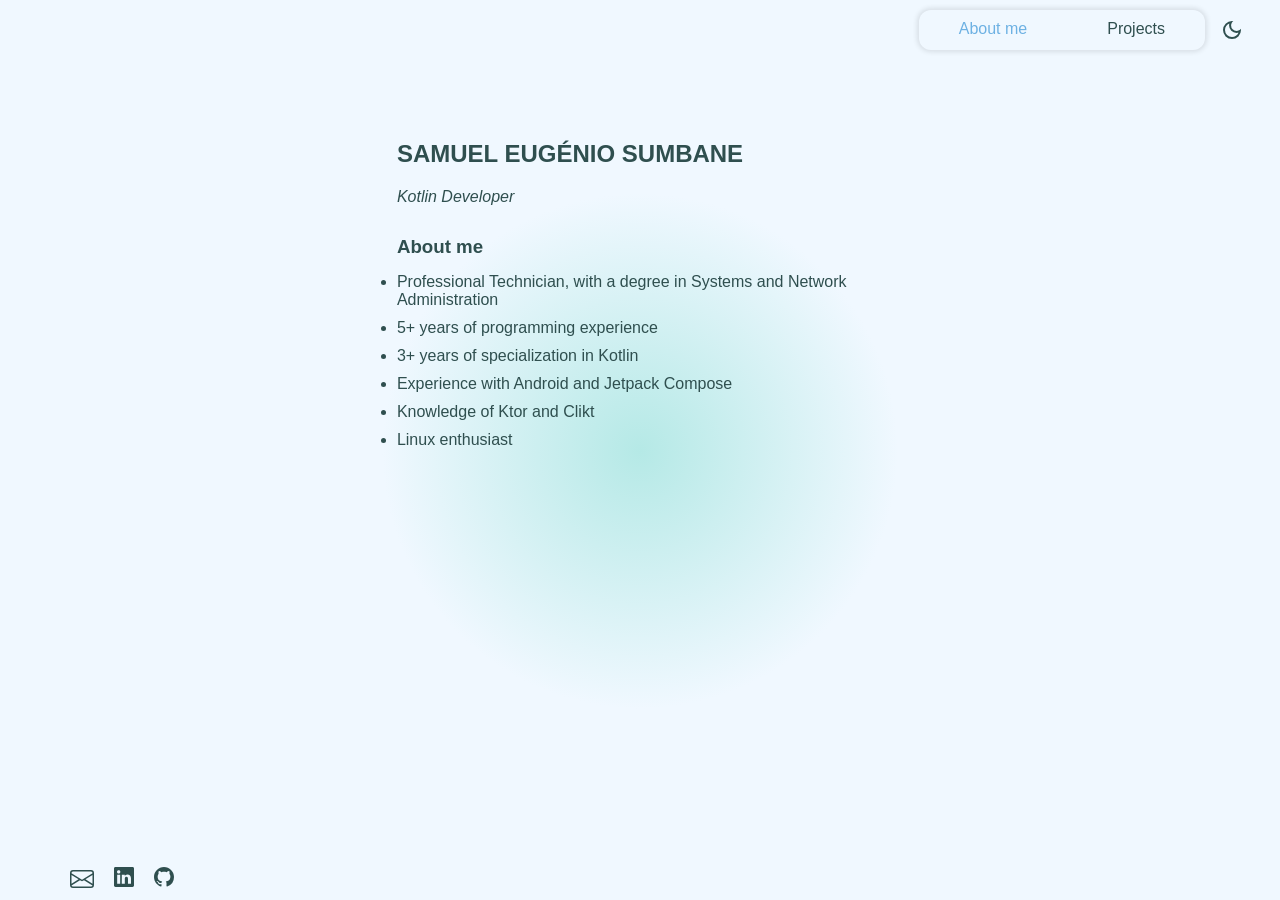
<file: index.html>
<!DOCTYPE html>
<html lang="en">
  <head>
    <meta charset="UTF-8">
    <meta name="viewport" content="width=device-width, initial-scale=1">
    <meta
      name="description"
      content="Portfolio of Samuel Eugénio Sumbane, a programmer specializing in Kotlin. Learn about my projects and experience"
    >
    <meta name="author" content="Samuel Sumbane">
    <meta name="robots" content="index, follow">
    <meta property="og:type" content="website">
    <meta property="og:title" content="Samuel Eugénio Sumbane — Kotlin Developer">
    <meta
      property="og:description"
      content="Portfolio of Samuel Eugénio Sumbane, a programmer specializing in Kotlin. Learn about my projects and experience."
    >
    <meta property="og:image" content="src/images/samuel.ico">
    <title>Samuel Eugénio Sumbane - Kotlin Developer</title>
    <link href="styles/style.css" rel="stylesheet">
    <link href="styles/media_queries.css" rel="stylesheet">
    <link rel="shortcut icon" href="src/images/samuel.ico" type="image/x-icon">
    <script type="text/javascript" src="src/scripts/script.js" defer></script>
  </head>
  <body class="">
  
    <nav>
      <ul>
        <li><a href="index.html" id="active">About me</a></li>
        <li><a href="projects.html">Projects</a></li>
      </ul>

      <button id="switch-theme">
        <svg xmlns="http://www.w3.org/2000/svg" height="24px" viewBox="0 -960 960 960" width="24px" fill="#e3e3e3"><path d="M480-120q-150 0-255-105T120-480q0-150 105-255t255-105q14 0 27.5 1t26.5 3q-41 29-65.5 75.5T444-660q0 90 63 153t153 63q55 0 101-24.5t75-65.5q2 13 3 26.5t1 27.5q0 150-105 255T480-120Zm0-80q88 0 158-48.5T740-375q-20 5-40 8t-40 3q-123 0-209.5-86.5T364-660q0-20 3-40t8-40q-78 32-126.5 102T200-480q0 116 82 198t198 82Zm-10-270Z"/></svg>
        <svg xmlns="http://www.w3.org/2000/svg" height="24px" viewBox="0 -960 960 960" width="24px" fill="#e3e3e3"><path d="M565-395q35-35 35-85t-35-85q-35-35-85-35t-85 35q-35 35-35 85t35 85q35 35 85 35t85-35Zm-226.5 56.5Q280-397 280-480t58.5-141.5Q397-680 480-680t141.5 58.5Q680-563 680-480t-58.5 141.5Q563-280 480-280t-141.5-58.5ZM200-440H40v-80h160v80Zm720 0H760v-80h160v80ZM440-760v-160h80v160h-80Zm0 720v-160h80v160h-80ZM256-650l-101-97 57-59 96 100-52 56Zm492 496-97-101 53-55 101 97-57 59Zm-98-550 97-101 59 57-100 96-56-52ZM154-212l101-97 55 53-97 101-59-57Zm326-268Z"/></svg>
      </button>
    </nav> 
    
    <main>
      <section>
        <h1>SAMUEL EUGÉNIO SUMBANE</h1>
        <p id="kotlin_developer">Kotlin Developer</p>
        <h3>About me</h3>
        <ul>
          <li>Professional Technician, with a degree in Systems and Network Administration</li>
          <li>5+ years of programming experience</li>
          <li>3+ years of specialization in Kotlin</li>
          <li>Experience with Android and Jetpack Compose</li>
          <li>Knowledge of Ktor and Clikt</li>
          <li>Linux enthusiast</li>
        </ul>
      </section>
    </main>
  
    <footer>
      <ul>
        <li>
          <a href="mailto:samuelsumbane143@gmail.com"
            aria-label="Send email to Samuel Sumbane"
          >
            <svg xmlns="http://www.w3.org/2000/svg" width="24" height="24" fill="currentColor" class="bi bi-envelope" viewBox="0 0 16 16">
              <path d="M0 4a2 2 0 0 1 2-2h12a2 2 0 0 1 2 2v8a2 2 0 0 1-2 2H2a2 2 0 0 1-2-2V4Zm2-1a1 1 0 0 0-1 1v.217l7 4.2 7-4.2V4a1 1 0 0 0-1-1H2Zm13 2.383-4.708 2.825L15 11.105V5.383Zm-.034 6.876-5.64-3.471L8 9.583l-1.326-.795-5.64 3.47A1 1 0 0 0 2 13h12a1 1 0 0 0 .966-.741ZM1 11.105l4.708-2.897L1 5.383v5.722Z"/>
            </svg>
          </a>
        </li>

        <li>
          <a href="https://www.linkedin.com/in/samuel-sumbane-a689862b3" target="_blank">
            <svg xmlns="http://www.w3.org/2000/svg" width="20" height="20" fill="currentColor" class="bi bi-linkedin" viewBox="0 0 16 16">
              <path d="M0 1.146C0 .513.526 0 1.175 0h13.65C15.474 0 16 .513 16 1.146v13.708c0 .633-.526 1.146-1.175 1.146H1.175C.526 16 0 15.487 0 14.854V1.146zm4.943 12.248V6.169H2.542v7.225h2.401zm-1.2-8.212c.837 0 1.358-.554 1.358-1.248-.015-.709-.52-1.248-1.342-1.248-.822 0-1.359.54-1.359 1.248 0 .694.521 1.248 1.327 1.248h.016zm4.908 8.212V9.359c0-.216.016-.432.08-.586.173-.431.568-.878 1.232-.878.869 0 1.216.662 1.216 1.634v3.865h2.401V9.25c0-2.22-1.184-3.252-2.764-3.252-1.274 0-1.845.7-2.165 1.193v.025h-.016a5.54 5.54 0 0 1 .016-.025V6.169h-2.4c.03.678 0 7.225 0 7.225h2.4z"/>
            </svg>
          </a>
        </li>

        <li>
          <a id="github" href="https://github.com/samuelsumbane" target="_blank">
            <svg xmlns="http://www.w3.org/2000/svg" width="20" height="20" fill="currentColor" class="bi bi-github" viewBox="0 0 16 16">
              <path d="M8 0C3.58 0 0 3.58 0 8c0 3.54 2.29 6.53 5.47 7.59.4.07.55-.17.55-.38 0-.19-.01-.82-.01-1.49-2.01.37-2.53-.49-2.69-.94-.09-.23-.48-.94-.82-1.13-.28-.15-.68-.52-.01-.53.63-.01 1.08.58 1.23.82.72 1.21 1.87.87 2.33.66.07-.52.28-.87.51-1.07-1.78-.2-3.64-.89-3.64-3.95 0-.87.31-1.59.82-2.15-.08-.2-.36-1.02.08-2.12 0 0 .67-.21 2.2.82.64-.18 1.32-.27 2-.27.68 0 1.36.09 2 .27 1.53-1.04 2.2-.82 2.2-.82.44 1.1.16 1.92.08 2.12.51.56.82 1.27.82 2.15 0 3.07-1.87 3.75-3.65 3.95.29.25.54.73.54 1.48 0 1.07-.01 1.93-.01 2.2 0 .21.15.46.55.38A8.012 8.012 0 0 0 16 8c0-4.42-3.58-8-8-8z"/>
            </svg>
          </a>
        </li>
      </ul>
    </footer>
    
  </body>
</html>
</file>
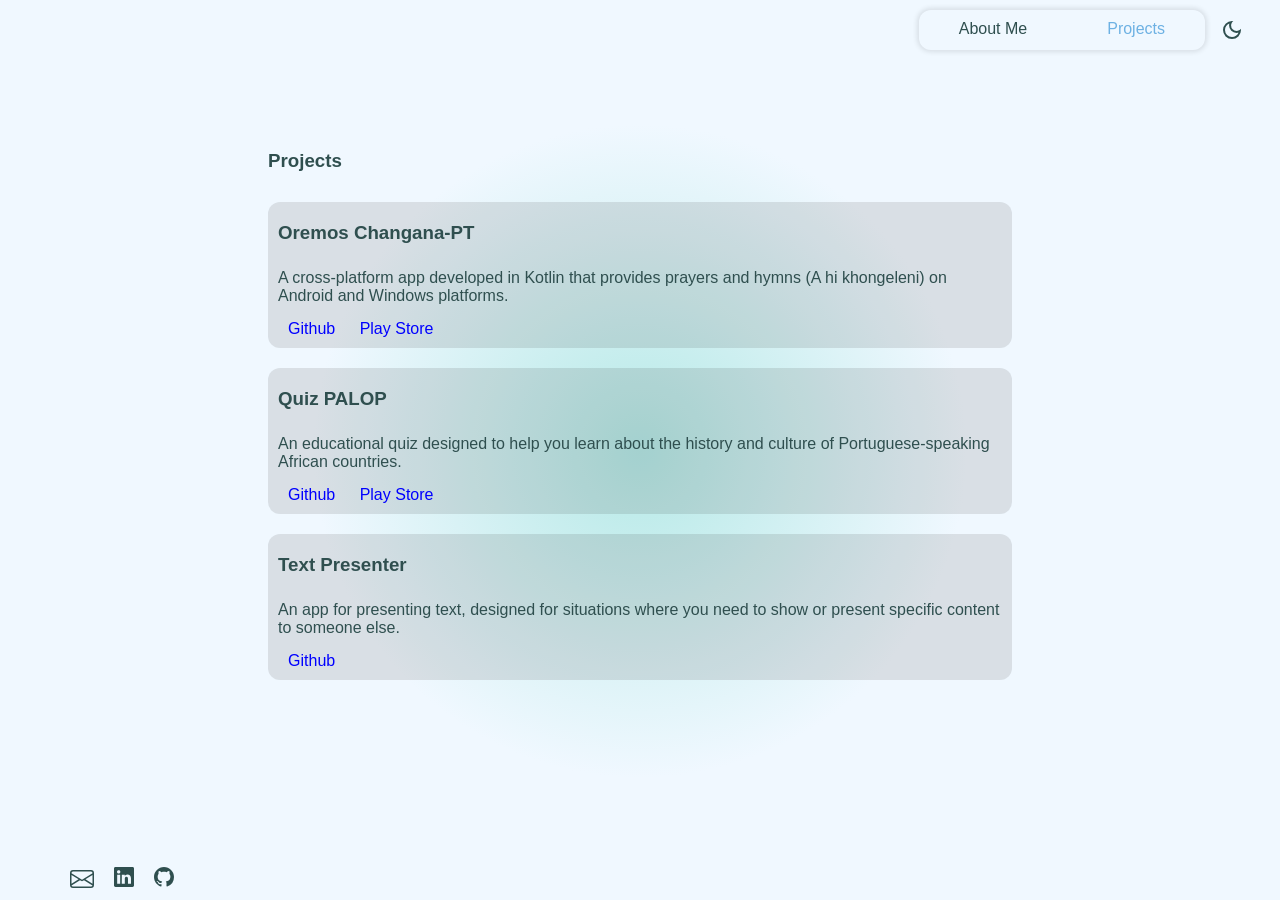
<file: projects.html>
<!DOCTYPE html>
<html lang="en">
  <head>
    <meta charset="UTF-8">
    <meta name="viewport" content="width=device-width, initial-scale=1">
    <meta
      name="description"
      content="Discover the projects developed by Samuel Sumbane, including Android apps, Compose, cross-platform apps, and CLI tools."
    >
    <meta property="og:type" content="website">
    <meta property="og:title" content="Samuel Eugénio Sumbane — Kotlin Developer">
    <meta
      property="og:description"
      content="Portfolio of Samuel Eugénio Sumbane, a programmer specializing in Kotlin. Learn about my projects and experience."
    >

    <title>Projects</title>
    <link href="styles/style.css" rel="stylesheet">
    <link href="styles/media_queries.css" rel="stylesheet">
    <script type="text/javascript" src="src/scripts/script.js" defer></script>
    <link rel="shortcut icon" href="src/images/samuel.ico" type="image/x-icon">
  </head>
  <body class="">
  
    <nav>
      <ul>
        <li><a href="index.html">About Me</a></li>
        <li><a href="projects.html" id="active">Projects</a></li>
      </ul>

      <button id="switch-theme">
        <svg xmlns="http://www.w3.org/2000/svg" height="24px" viewBox="0 -960 960 960" width="24px" fill="#e3e3e3"><path d="M480-120q-150 0-255-105T120-480q0-150 105-255t255-105q14 0 27.5 1t26.5 3q-41 29-65.5 75.5T444-660q0 90 63 153t153 63q55 0 101-24.5t75-65.5q2 13 3 26.5t1 27.5q0 150-105 255T480-120Zm0-80q88 0 158-48.5T740-375q-20 5-40 8t-40 3q-123 0-209.5-86.5T364-660q0-20 3-40t8-40q-78 32-126.5 102T200-480q0 116 82 198t198 82Zm-10-270Z"/></svg>
        <svg xmlns="http://www.w3.org/2000/svg" height="24px" viewBox="0 -960 960 960" width="24px" fill="#e3e3e3"><path d="M565-395q35-35 35-85t-35-85q-35-35-85-35t-85 35q-35 35-35 85t35 85q35 35 85 35t85-35Zm-226.5 56.5Q280-397 280-480t58.5-141.5Q397-680 480-680t141.5 58.5Q680-563 680-480t-58.5 141.5Q563-280 480-280t-141.5-58.5ZM200-440H40v-80h160v80Zm720 0H760v-80h160v80ZM440-760v-160h80v160h-80Zm0 720v-160h80v160h-80ZM256-650l-101-97 57-59 96 100-52 56Zm492 496-97-101 53-55 101 97-57 59Zm-98-550 97-101 59 57-100 96-56-52ZM154-212l101-97 55 53-97 101-59-57Zm326-268Z"/></svg>
      </button>

    </nav> 
    
    <main>

      <section>
        <h3>Projects</h3>       
        <div>
          <h3>Oremos Changana-PT</h3>
          <p class="project-description">A cross-platform app developed in Kotlin that provides prayers and hymns (A hi khongeleni) on Android and Windows platforms.</p>
          <p>
            <a href="https://github.com/samuelsumbane/Oremos_Changana-PT" target="_blank">Github</a>
            <a href="https://play.google.com/store/apps/details?id=com.samuel.oremoschanganapt&pcampaignid=web_share" target="_blank">Play Store</a>
          </p>
        </div>
      
      <div>
        <h3>Quiz PALOP</h3>
        <p class="project-description">An educational quiz designed to help you learn about the history and culture of Portuguese-speaking African countries.</p>

        <p>
          <a href="https://github.com/samuelsumbane/Quiz-PALOP" target="_blank">Github</a>
          <a href="https://play.google.com/store/apps/details?id=com.samuelsumbane.quizpalop&pcampaignid=web_share" target="_blank">Play Store</a>
        </p>
      </div>

       <div>
          <h3>Text Presenter</h3>
          <p class="project-description">An app for presenting text, designed for situations where you need to show or present specific content to someone else.<p>
            <a href="https://github.com/samuelsumbane/Text-Presenter" target="_blank">Github</a>
          </p>
        </div> 
    </section>
    </main>
  
    <footer>
      <ul>
       <li>
          <a href="mailto:samuelsumbane143@gmail.com"
            aria-label="Send email to Samuel Sumbane"
          >
            <svg xmlns="http://www.w3.org/2000/svg" width="24" height="24" fill="currentColor" class="bi bi-envelope" viewBox="0 0 16 16">
              <path d="M0 4a2 2 0 0 1 2-2h12a2 2 0 0 1 2 2v8a2 2 0 0 1-2 2H2a2 2 0 0 1-2-2V4Zm2-1a1 1 0 0 0-1 1v.217l7 4.2 7-4.2V4a1 1 0 0 0-1-1H2Zm13 2.383-4.708 2.825L15 11.105V5.383Zm-.034 6.876-5.64-3.471L8 9.583l-1.326-.795-5.64 3.47A1 1 0 0 0 2 13h12a1 1 0 0 0 .966-.741ZM1 11.105l4.708-2.897L1 5.383v5.722Z"/>
            </svg>
          </a>
        </li>

        <li>
          <a href="https://www.linkedin.com/in/samuel-sumbane-a689862b3" target="_blank">
            <svg xmlns="http://www.w3.org/2000/svg" width="20" height="20" fill="currentColor" class="bi bi-linkedin" viewBox="0 0 16 16">
              <path d="M0 1.146C0 .513.526 0 1.175 0h13.65C15.474 0 16 .513 16 1.146v13.708c0 .633-.526 1.146-1.175 1.146H1.175C.526 16 0 15.487 0 14.854V1.146zm4.943 12.248V6.169H2.542v7.225h2.401zm-1.2-8.212c.837 0 1.358-.554 1.358-1.248-.015-.709-.52-1.248-1.342-1.248-.822 0-1.359.54-1.359 1.248 0 .694.521 1.248 1.327 1.248h.016zm4.908 8.212V9.359c0-.216.016-.432.08-.586.173-.431.568-.878 1.232-.878.869 0 1.216.662 1.216 1.634v3.865h2.401V9.25c0-2.22-1.184-3.252-2.764-3.252-1.274 0-1.845.7-2.165 1.193v.025h-.016a5.54 5.54 0 0 1 .016-.025V6.169h-2.4c.03.678 0 7.225 0 7.225h2.4z"/>
            </svg>      
          </a>
        </li>

        <li>
          <a id="github" href="https://github.com/samuelsumbane" target="_blank">
            <svg xmlns="http://www.w3.org/2000/svg" width="20" height="20" fill="currentColor" class="bi bi-github" viewBox="0 0 16 16">
              <path d="M8 0C3.58 0 0 3.58 0 8c0 3.54 2.29 6.53 5.47 7.59.4.07.55-.17.55-.38 0-.19-.01-.82-.01-1.49-2.01.37-2.53-.49-2.69-.94-.09-.23-.48-.94-.82-1.13-.28-.15-.68-.52-.01-.53.63-.01 1.08.58 1.23.82.72 1.21 1.87.87 2.33.66.07-.52.28-.87.51-1.07-1.78-.2-3.64-.89-3.64-3.95 0-.87.31-1.59.82-2.15-.08-.2-.36-1.02.08-2.12 0 0 .67-.21 2.2.82.64-.18 1.32-.27 2-.27.68 0 1.36.09 2 .27 1.53-1.04 2.2-.82 2.2-.82.44 1.1.16 1.92.08 2.12.51.56.82 1.27.82 2.15 0 3.07-1.87 3.75-3.65 3.95.29.25.54.73.54 1.48 0 1.07-.01 1.93-.01 2.2 0 .21.15.46.55.38A8.012 8.012 0 0 0 16 8c0-4.42-3.58-8-8-8z"/>
            </svg>
          </a>
        </li>

      </ul>
    </footer>
    
  </body>
</file>
<file: styles/style.css>
:root {
  --text-color: darkslategray;
  --bg-color: aliceblue;
  --active-anchor: #6db1e3;
  --secondary-background: #b5e9e6;
  --project-link: blue;
  --surface-color: lightgray;
  --nav-shadow: rgba(0, 0, 0, 0.1);
  --nav-shadow-hover: rgba(4, 48, 66, 0.2);
}

.darkmode {
  --text-color: #E0E0E0 ;
  --bg-color: rgb(40, 42, 43);
  --active-anchor: aliceblue;
  --secondary-background:rgba(52, 68, 113, 0.8);
  --project-link: dodgerblue;
  --surface-color: rgba(46, 51, 63, 0.8);
  --nav-shadow: rgba(255, 255, 255, 0.1);
  --nav-shadow-hover: rgba(50, 138, 221, 0.2);
}

* {
  padding: 0;
  margin: 0;
}

body {
  position: fixed;
  background-color: var(--bg-color);
  width: 100%;
  height: 100%;
  display: flex;
  flex-direction: column;
  font-family: sans-serif;
}

nav {
  height: 50px;
  display: flex;
  justify-content: end;
}


nav ul {
  display: flex;
  justify-content: end;
  margin-top: 10px;
  margin-right: 10px;
  z-index: 10;
  border-radius: 12px;
  box-shadow: 0 0 5px 2px var(--nav-shadow);
  transition: 0.5s ease-in;
}

nav ul:hover {
  box-shadow: 0 0 5px 2px var(--nav-shadow-hover);
}

nav ul li {
  list-style: none;
  padding:10px 40px;
}

nav ul li a {
  text-decoration: none;
  color: var(--text-color);
  font-weight: 500;
}

#active {
  color: var(--active-anchor);
}

#active:hover {
  color: dodgerblue;
}

nav ul li a:hover {
  color: dodgerblue;
  transition: 0.5s;
}

main {
  margin: 20px auto;
  background-color: var(--bg-color);
  background-image: radial-gradient(circle, var(--secondary-background), var(--bg-color), var(--bg-color));
  height:calc(100% - 100px);
  overflow: hidden;
}

main section {
  margin: auto;
  /* background-color: red; */
  height: 100%;
  width: 70%;
  /* min-width: 400px; */
  max-width: 1300px;
  padding: 70px;
  color: var(--text-color);
  overflow: auto;
}

 
main section h1 {
  padding-top: -10px;
  font-size: 1.5em;
  color: rgb(5, 0, 0,);
}

#kotlin_developer {
  padding: 20px 0px;
  font-style: italic;
}

main section h3{
  padding: 10px 10px 10px 0;
}

main section div {
  background-color: rgba(15, 0, 0, 0.1);
  padding: 10px;
  border-radius: 12px;
  margin: 20px 0;
  transition: 0.5s ease-in-out;
}

main section div:last-child {
  margin-bottom: 80px;
}

main section div:hover {
  background-color: var(--surface-color);
  border-radius: 12px;
  transition: 0.10s;
}


.project-description {
  margin: 15px 0px;
}

main section div p:last-child a{
  margin: 0 10px;
  color: var(--project-link);
  text-decoration: none;
}

main section ul li {
  color: var(--text-color);
  padding: 5px 0;
}

footer { height: 50px }

footer ul {
  display: flex;
  padding-left: 50px;
  margin-top: 15px;
}

footer ul li {
  list-style: none;
  padding-left: 20px;
}


footer ul li a {
  background-repeat: no-repeat;
  background-size: 23px;
  /* padding: 5px 16px; */
}

footer ul li a svg {
  fill: var(--text-color);
  size: 32px;
}

#switch-theme {
  margin: 5px 10px 0 5px;
  width: 50px;
  height: 50px;
  border: none;
  border-radius: 50%;
  background-color: transparent;
}

#switch-theme svg {
  fill: var(--text-color);
}
 
.darkmode #switch-theme svg:last-child {
  display: block;
}
.darkmode #switch-theme svg:first-child {
  display: none;
}

#switch-theme svg:first-child {
  display: block;
}

#switch-theme svg:last-child {
  display: none;
}
</file>
<file: styles/media_queries.css>
@media(max-width: 480px){
  nav {
    justify-content: center;
  }

  main {
    width: 90%;
  }
  
  main section {
    width: 90% !important;
    padding: 20px;
    margin:auto;
  }

}
</file>
